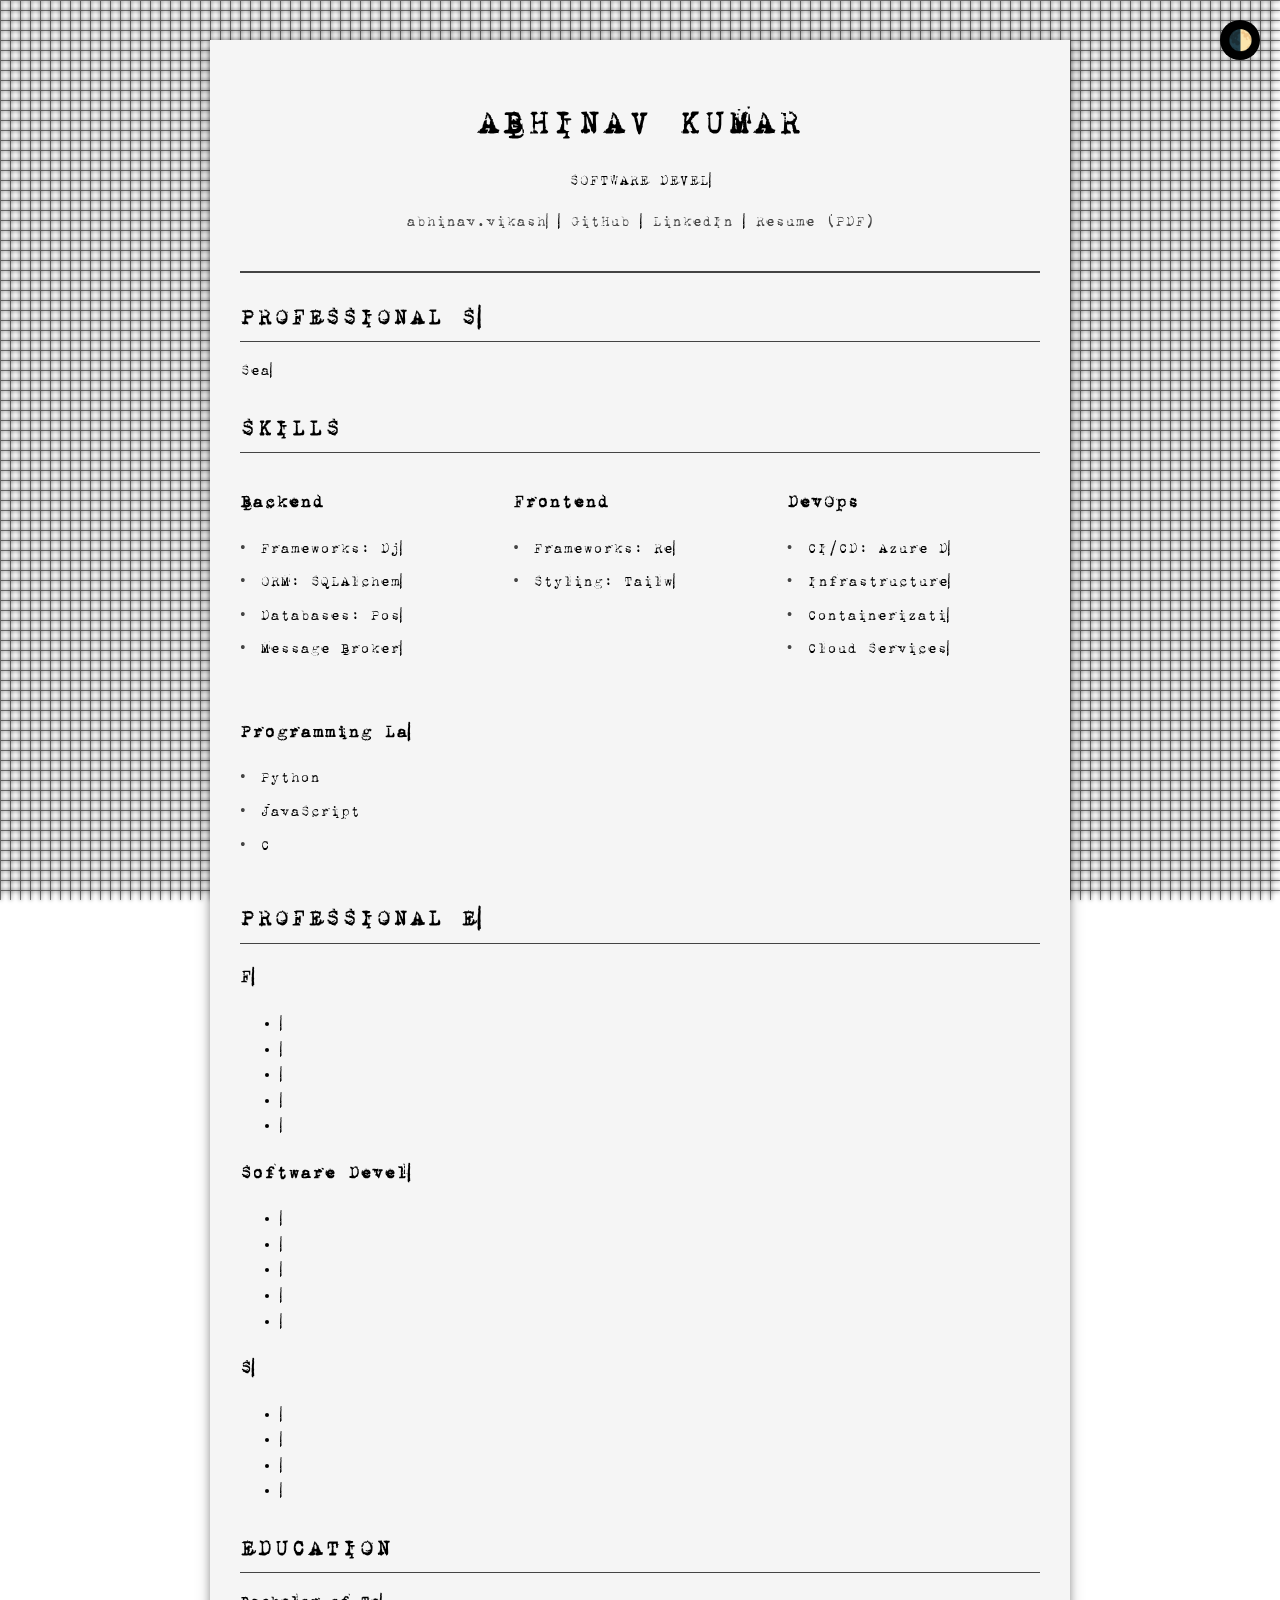
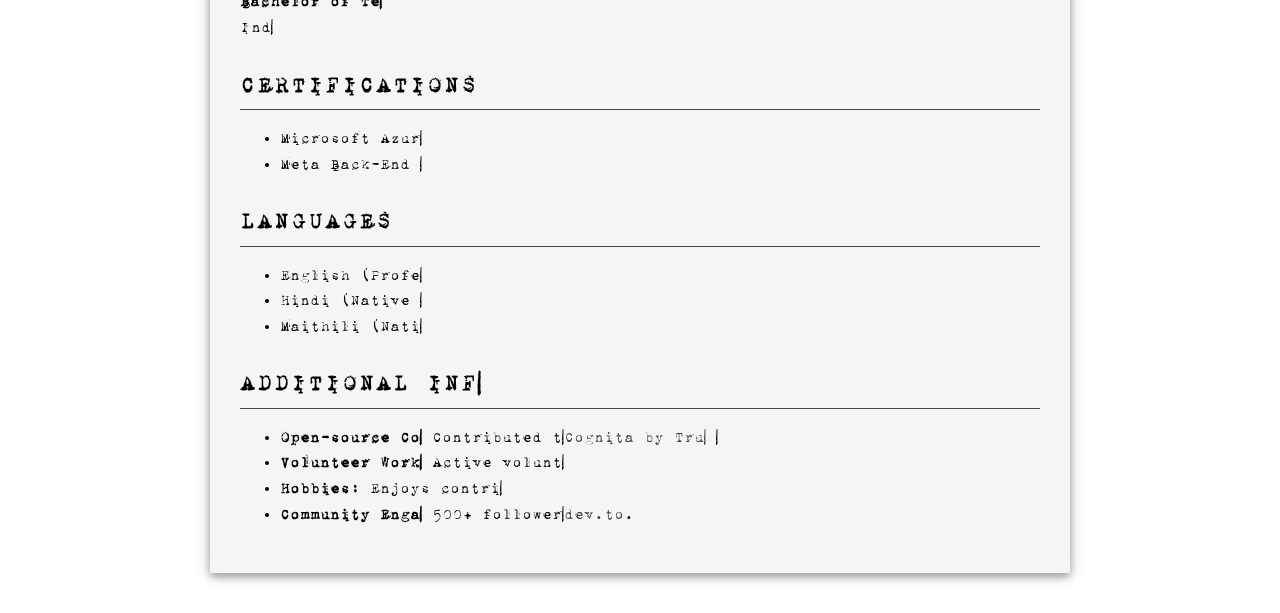
<file: index.html>
<!DOCTYPE html>
<html lang="en">
  <head>
    <meta charset="UTF-8" />
    <meta name="viewport" content="width=device-width, initial-scale=1.0" />
    <title>Abhinav Kumar - Resume</title>
    <link rel="stylesheet" href="styles.css" />
  </head>
  <body>
    <button class="mode-toggle" id="modeToggle">🌓</button>
    <div class="container">
      <header>
        <h1 class="typing-effect">ABHINAV KUMAR</h1>
        <p>SOFTWARE DEVELOPER</p>
        <p>
          <a href="mailto:abhinav.vikash2@gmail.com"
            >abhinav.vikash2@gmail.com</a
          >
          | <a href="https://github.com/abhinavk454">GitHub</a> |
          <a href="https://www.linkedin.com/in/maihuabhinav/">LinkedIn</a> |
          <a
            href="https://drive.google.com/uc?export=download&id=1x0s0F9EHRaX1QRaa6A4y2RDFn_PBFBIv"
            download="Abhinav_Kumar_Resume.pdf"
            >Resume (PDF)</a
          >
        </p>
      </header>

      <section>
        <h2>Professional Summary</h2>
        <p>
          Seasoned full-stack developer with over 3 years of professional
          experience, specializing in Python, JavaScript and C# based backend
          development Frameworks and React frontend solutions. Demonstrated
          expertise in designing and implementing scalable, high-impact
          applications used by 100,000+ users. Adept at delivering
          performance-driven solutions using modern frameworks and tools, with a
          keen focus on user satisfaction and system efficiency.
        </p>
      </section>

      <section>
        <h2>Skills</h2>
        <div class="skills">
          <div>
            <h3>Backend</h3>
            <ul>
              <li>Frameworks: Django, FastAPI, Node.js, .NET</li>
              <li>ORM: SQLAlchemy</li>
              <li>Databases: PostgreSQL, MongoDB</li>
              <li>Message Broker: RabbitMQ</li>
            </ul>
          </div>
          <div>
            <h3>Frontend</h3>
            <ul>
              <li>Frameworks: React, Redux Toolkit, Next.js</li>
              <li>Styling: Tailwind CSS</li>
            </ul>
          </div>
          <div>
            <h3>DevOps</h3>
            <ul>
              <li>CI/CD: Azure DevOps, Azure Pipeline, Jenkins</li>
              <li>Infrastructure as Code: Ansible, Terraform</li>
              <li>Containerization: Docker, Helm</li>
              <li>Cloud Services: AWS EC2, S3</li>
            </ul>
          </div>
          <div>
            <h3>Programming Languages</h3>
            <ul>
              <li>Python</li>
              <li>JavaScript</li>
              <li>C</li>
            </ul>
          </div>
        </div>
      </section>

      <section>
        <h2>Professional Experience</h2>
        <div class="experience-item">
          <h3>
            Freelance Software Developer | Apex Creators, Kolkata, WB | 2023 -
            Present
          </h3>
          <ul>
            <li>
              Developed custom websites and payment pages for diverse clients,
              including NGOs and organizations.
            </li>
            <li>
              Implemented responsive designs, improving user experience across
              devices.
            </li>
            <li>
              Integrated secure payment gateways, increasing online donations
              for NGO clients by 25%.
            </li>
            <li>
              Optimized website load times, achieving a 30% improvement in page
              speed scores.
            </li>
            <li>
              Designed and implemented backend services to ensure robust and
              scalable solutions.
            </li>
          </ul>
        </div>
        <div class="experience-item">
          <h3>Software Developer Backend | ATPL, Kolkata, WB | 2022 - 2023</h3>
          <ul>
            <li>
              Designed and developed a comprehensive timetable management system
              for teachers and students, serving over 100,000 users.
            </li>
            <li>
              Implemented backend services, creating robust API structures for
              complex scheduling algorithms and data management.
            </li>
            <li>
              Developed frontend components, ensuring a responsive and intuitive
              user interface, leading to high user adoption rates.
            </li>
            <li>
              Optimized database queries and implemented caching strategies,
              reducing load times by 50%.
            </li>
            <li>
              Led a team of 3 junior developers, mentoring them on best
              practices and ensuring code quality through regular reviews.
            </li>
          </ul>
        </div>
        <div class="experience-item">
          <h3>
            Software Engineer (ASE) | Tata Consultancy Services, Pune, IN | 2021
            - 2022
          </h3>
          <ul>
            <li>
              Architected and implemented a robust payroll application API for
              Ernst & Young (E&Y).
            </li>
            <li>
              Developed a modular architecture, reducing code duplication by 30%
              and improving maintainability.
            </li>
            <li>
              Implemented comprehensive unit and integration tests, achieving
              95% code coverage.
            </li>
            <li>
              Optimized bulk data processing, reducing payroll calculation time
              by 60% for large enterprises.
            </li>
          </ul>
        </div>
      </section>

      <section>
        <h2>Education</h2>
        <p>
          <strong>Bachelor of Technology in Information Technology</strong
          ><br />
          Indian Institute of Engineering Science and Technology, Shibpur,
          Howrah, WB | 2017 - 2021
        </p>
      </section>

      <section>
        <h2>Certifications</h2>
        <ul>
          <li>Microsoft Azure Solutions (AZ-900)</li>
          <li>Meta Back-End Developer Professional Certificate</li>
        </ul>
      </section>

      <section>
        <h2>Languages</h2>
        <ul>
          <li>English (Professional working proficiency)</li>
          <li>Hindi (Native proficiency)</li>
          <li>Maithili (Native proficiency)</li>
        </ul>
      </section>

      <section>
        <h2>Additional Information</h2>
        <div class="experience-item">
          <ul>
            <li>
              <strong>Open-source Contribution:</strong> Contributed to
              <a href="https://github.com/truefoundry/cognita"
                >Cognita by TrueFoundry</a
              >
              and many OSS.
            </li>
            <li>
              <strong>Volunteer Work:</strong> Active volunteer for local coding
              bootcamps and workshops, mentoring aspiring developers.
            </li>
            <li>
              <strong>Hobbies:</strong> Enjoys contributing to open-source
              projects, reading tech blogs, and participating in hackathons.
            </li>
            <li>
              <strong>Community Engagement:</strong> 500+ followers on
              <a href="https://dev.to/abhinavk454">dev.to</a>.
            </li>
          </ul>
        </div>
      </section>
    </div>

    <script>
      const modeToggle = document.getElementById("modeToggle");
      const body = document.body;

      modeToggle.addEventListener("click", () => {
        body.classList.toggle("dark-mode");
        modeToggle.textContent = body.classList.contains("dark-mode")
          ? "🌞"
          : "🌓";
      });
      document.addEventListener("DOMContentLoaded", function () {
        const body = document.body;
        const textNodes = getTextNodes(body);

        textNodes.forEach((node) => {
          const text = node.nodeValue;
          node.nodeValue = "";
          typeWriter(node, text, 0);
        });

        function getTextNodes(element) {
          const nodes = [];
          const walker = document.createTreeWalker(
            element,
            NodeFilter.SHOW_TEXT,
            null,
            false
          );
          let node;
          while ((node = walker.nextNode())) {
            if (node.nodeValue.trim()) {
              nodes.push(node);
            }
          }
          return nodes;
        }

        function typeWriter(node, text, index) {
          if (index < text.length) {
            node.nodeValue = text.slice(0, index) + "|";
            setTimeout(() => typeWriter(node, text, index + 1), 50); // Adjust the speed of the typing effect here
          } else {
            node.nodeValue = text;
          }
        }

        // Blinking cursor
        const cursorInterval = setInterval(() => {
          const cursor = document.querySelectorAll(".cursor");
          cursor.forEach((c) => {
            c.style.opacity = c.style.opacity === "0" ? "1" : "0";
          });
        }, 500); // Adjust the blinking speed here
      });
    </script>
  </body>
</html>
</file>
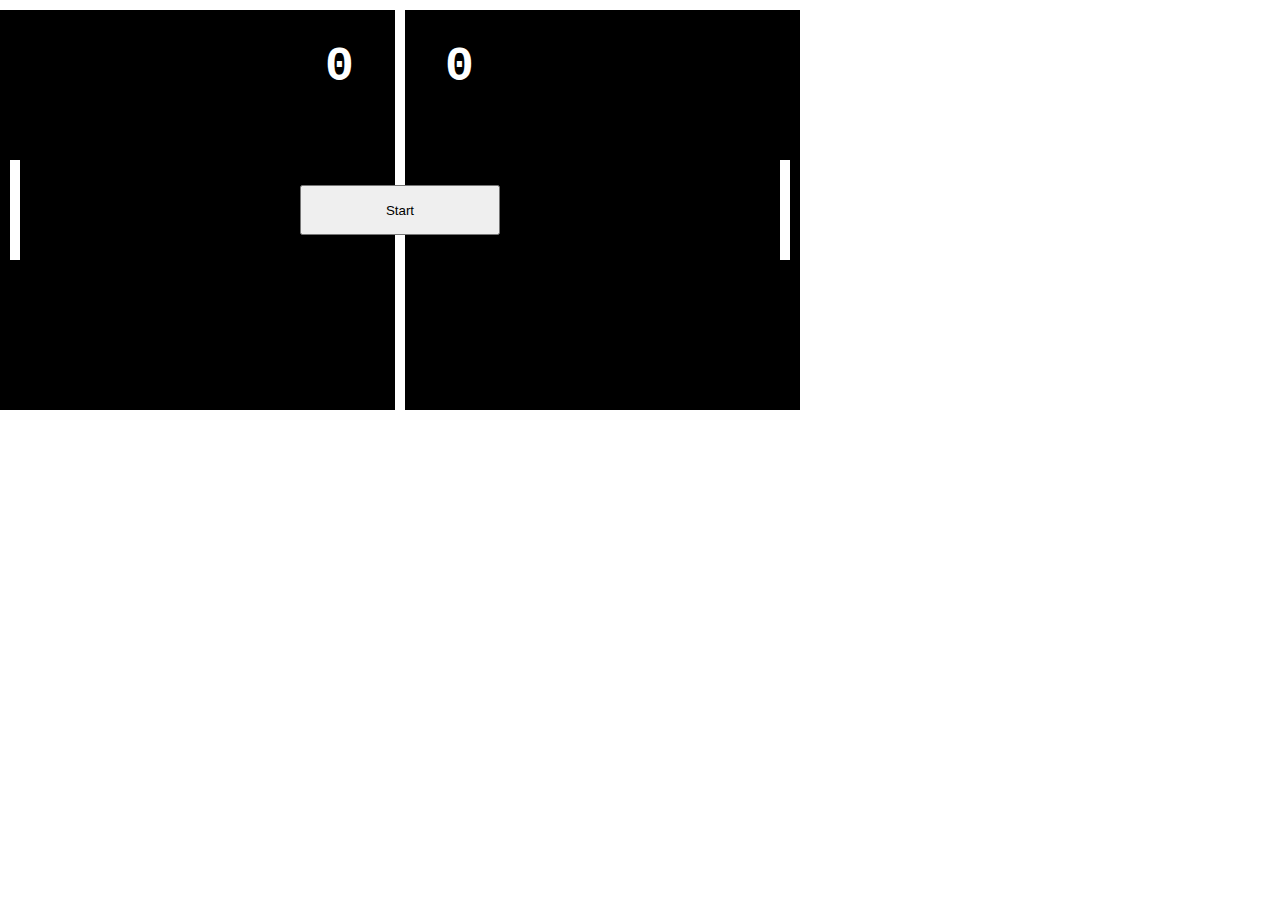
<file: pong.html>
<!DOCTYPE html> <!-- this !DOCTYPE declaration identifies this file as an HTML5 file. 
    It's not strictly necessary in most cases, but it does keep IE from pooping the bed. -->
    
    
    <!-- every HTML document starts with the HTML tag -->
    <html>
    
    <!-- the HEAD is where we put everything that is NOT actual, visible content. -->
    <head>
    
        <!-- this META tag is used by the browser to know how to translate the raw byte data
        of the file into character data that it can interpret. This isn't strictly necessary,
        but it's nice to include. -->
        <meta charset="UTF-8">
    
        <!-- the following META tags define some features for iPhone and iPad -->
        <meta name="apple-mobile-web-app-capable" content="yes">
        <meta name="apple-mobile-web-app-status-bar-style" content="black-translucent">
    
        <!-- this META tag is used by mobile browsers to figure out how to display
        the page. We do this because we don't want people to resize it. -->
        <meta name="viewport" content="user-scalable=no, width=800">
        <!-- this will show up in the browser window's title bar -->
        <title>Ping Pong</title>
    
        <!-- normally, one would put the STYLE declaration into a separate file, but
        in this case, it's convenient to keep everything in the same file. Cascading 
        Style Sheets (CSS) are used to setup the shape and colors of things. -->
        <style type="text/css">
            /* different browsers vary in how much margin or 
        padding they apply to the root level document,
        so we force everyone to have the same amount. */
            body
            {
                background-color: #ffffff;
                margin: 0;
                padding: 0;
            }
            
            /* It's not typical to include a rule for DIV tags.
       In this case, we have a very limited example, so
       specifying a rule for the DIV tag is expedient. */
            div
            {
                position: absolute;
                margin: 0;
                padding: 0;
                background-color: #ffffff;
            }
            
            /* There are two different score indicators, so the 
       rule that affects their font appearance will be
       applied as a class. */
            .score
            {
                top: 30px;
                color: #fff;
                background-color: transparent;
                font-family: fixedsys, Courier, "Courier New" , fixed;
                font-weight: bold;
                font-size: 36pt;
            }
            
            /* and then the individual score counters are positioned
       seperately */
            #score1
            {
                left: 325px;
            }
            
            #score2
            {
                left: 445px;
            }
            
            /* This is kind of the "background" of the game, as well
       as a container that can be used to reposition it
       essentially anywhere. */
            #board
            {
                top: 0px;
                left: 0px;
                width: 800px;
                height: 400px;
                border-top: solid 10px #fff;
                border-bottom: solid 10px #fff;
                background-color: #000000;
            }
            
            /* This is just a visual reference. It doesn't actually 
       affect the game play at all. */
            #divider
            {
                top: 0px;
                left: 395px;
                width: 10px;
                height: 400px;
            }
            
            /* This is kind of cheap, but sometimes you just want something
       done. This is all that suffices for a "title" screen in the
       game. It gives the user a chance to acclimate to the layout
       and start on their own time. */
            button#start
            {
                position: absolute;
                top: 175px;
                left: 300px;
                width: 200px;
                height: 50px;
            }
            
            /* Never forget that you need to give quite a bit of feedback
       to the user. This setups the block of text that will tell
       the user what is going on. */
            #status
            {
                top: 170px;
                left: 95px;
                width: 600px;
                padding: 10px;
                text-align: center;
                background-color: black;
                display: none;
            }
        </style>
    
        <!-- again, the SCRIPT declaration would typically appear in its own file,
    but it is more convenient today to keep them in one. -->
        <script type="text/javascript">
            /* JavaScript is an functional and object oriented language. To
            define "classes", you define a function that saves attributes
            to itself. */
    
            /* by making these specific values variables, we can make the game
            more customizable. */
            var PLAY_WIDTH = 800;
            var PLAY_HEIGHT = 400;
            var LINE_WIDTH = 10;
            var PADDLE_LENGTH = 100;
    
            /* This is a convenience function to cover a fairly common task.
            Basically, this is just creating the same <DIV> tag that are
            declared below in the HTML, but doing it through JavaScript. */
            function makeRect(x, y, width, height, bgcolor)
            {
                /* This is a function provided by the browser to create HTML elements on-the-fly.
                The element is not automatically added to the page. */
                var elem = document.createElement("div");
    
                /* These are all CSS attributes for the element that we are setting
                through JavaScript. */
                var s = elem.style;
                s.position = "absolute";
                s.padding = "0";
                s.backgroundColor = bgcolor;
                s.top = y + "px";
                s.left = x + "px";
                s.width = width + "px";
                s.height = height + "px";
    
                /* This makeRect() function does not do anything to the page itself,
                it merely creates the rectangle and gives it back to whomever
                called it. */
                return elem;
            }
    
    
            /* a little something for IE <= 8's benefit */
            if (!document.addEventListener)
            {
                document.addEventListener = function (eventName, func)
                {
                    eventName = "on" + eventName;
                    if (this[eventName])
                    {
                        var temp = this[eventName];
                        this[eventName] = function ()
                        {
                            console.log(event);
                            temp(event);
                            func(event);
                        };
                    }
                    else
                    {
                        this[eventName] = function () { func(event) };
                    }
                };
            }
    
            /* This class represents the player's paddle and score. */
            function Player(scoreDisplay, x, y, width, height)
            {
                this.x = x;
                this.y = y;
                this.startY = y;
                this.width = width;
                this.height = height;
                this.score = 0;
                this.scoreDisplay = scoreDisplay;
                this.elem = makeRect(this.x, this.y, this.width, this.height, "#fff");
                document.getElementById("board").appendChild(this.elem);
            }
    
            /* the following functions are called methods. Methods are functions that 
            apply to classes. Because we have to set them as properties of the class,
            we have to use an alternative form of the function declaration.*/
    
            /* The reset() method is used after a Game Over to put everything back to its
            starting position */
            Player.prototype.reset = function ()
            {
                this.moveTo(this.startY);
                this.score = 0;
                this.scoreDisplay.innerHTML = this.score;
            };
    
            /* The moveTo() method is used to move the paddle, check to make it stay inside
            the bounds of play, and update the display of the paddle on the screen */
            Player.prototype.moveTo = function (y)
            {
                this.y = y;
                if (this.y > PLAY_HEIGHT - PADDLE_LENGTH)
                {
                    this.y = PLAY_HEIGHT - PADDLE_LENGTH;
                }
                else if (this.y < 0)
                {
                    this.y = 0;
                }
                this.elem.style.top = Math.floor(this.y) + "px";
            };
    
            /* The scored() method is used to increase a player's score and update the
            display of the score. */
            Player.prototype.scored = function ()
            {
                this.score++;
                this.scoreDisplay.innerHTML = this.score;
            };
    
            /* The AI() method is the Artificial Intelligience for paddles. This implementation
            is pretty stupid and easy to beat, but offers a fairly reasonable behavior that is
            nice to play against for such a simple game. */
            Player.prototype.AI = function (ball)
            {
                /* the AI player is only going to play when the ball is moving towards it.
                This means that the AI is specifically only coded for the paddle on the right
                side of the play area */
                if (ball.dx > 0)
                {
                    if (ball.y > this.y + this.height - LINE_WIDTH)
                    {
                        // the ball has moved past the bottom of the paddle
                        this.moveTo(this.y + 1);
                    }
                    else if (ball.y < this.y)
                    {
                        // the ball has moved past the top of the paddle
                        this.moveTo(this.y - 1);
                    }
                }
            };
    
    
            /* The intersect() method checks to see if the rectangle for the ball
            overlaps the rectangle for the paddle in any way. It returns a TRUE/FALSE
            value that can be used to direct the calling function. */
            Player.prototype.intersect = function (ball)
            {
                return ball.x + ball.width  >= this.x 
                    && ball.x               <= this.x + this.width
                    && ball.y + ball.height >= this.y 
                    && ball.y               < this.y + this.height;
            };
    
            /* The bounce() methods checks to see if the ball hit the paddle (using
            the intersect() method), then reflects the ball away, adding some english
            to the ball for strategic players to exploit. */
            Player.prototype.bounce = function (ball)
            {
                if (this.intersect(ball))
                {
                    /* Increase the speed of the ball slightly */
                    ball.dx *= -1.1;
    
                    /* determine how far the middle of the ball is from the middle
                    of the paddle. */
                    var dy = (this.y + this.height / 2) - (ball.y + ball.height / 2);
    
                    /* add some english to the ball as it bounces away, proportional
                    to how far from the center of the paddle the ball is. The value
                    of 333 has no inherent meaning. I picked it because it seemed to
                    work well. This is what is usually called a "fudge factor". */
                    ball.dy -= dy / 333;
    
                    /* tell the calling function a collision occured */
                    return true;
                }
    
                /* or, tell the calling function that no collision occured */
                return false;
            }
    
            /* This class represents the ball's position. */
            function Ball(width, height)
            {
                //this keeps the ball off the screen so it doesn't appear in a weird place.
                this.x = -1000; 
                this.y = 0;
                this.dx = 0;
                this.dy = 0;
                this.width = width;
                this.height = height;
                this.elem = makeRect(this.x, this.y, this.width, this.height, "#fff");
                document.getElementById("board").appendChild(this.elem);
            }
    
            /* The drop() function puts the ball "in play". It takes a direction and a 
            max-speed for the ball, then figures out a semi-random direction in which to
            launch the ball. Initially, the ball is setup way off-screen so it doesn't appear
            before the game has started. */
            Ball.prototype.drop = function (direction, speed)
            {
                //get the ball out of view before the start of play
                this.x = -100;
                this.y = 0;
                this.display();
    
                //Putting the ball in the center of the play area
                this.x = (PLAY_WIDTH - LINE_WIDTH) / 2;
                this.y = (PLAY_HEIGHT - LINE_WIDTH) / 2;
    
                /* Another "fudge factor" for speed. Ensures a minimum speed (0.2 pixels 
                per millisecond) as well as a maximum speed (0.2 + 0.3 = 0.5 pixels per 
                millisecond). The speed is based on the current combined score of the 
                two players, and as the game is to 5, the highest score before a game-over 
                is 4 to 4, so the highest speed is 8. */
                var vel = 0.2 + 0.3 * speed / 8;
    
                /* Using a random number generator, picks an angle at which to launch the
                ball. It's will be any angle in a 90 degree wedge pointed in the direction
                of one of the paddles. */
                var angle = (Math.random() * 2 - 1) * Math.PI / 4;
    
                /* sets the initial velocity of the ball */
                this.dx = direction * Math.cos(angle) * vel;
                this.dy = Math.sin(angle) * vel;
            };
    
            /* The display() method puts the ball's representing DIV tag where it should
            be on the display area. This is done separately because we may need to update
            the location of the ball many times before showing its location on screen. */
            Ball.prototype.display = function ()
            {
                this.elem.style.top = Math.floor(this.y) + "px";
                this.elem.style.left = Math.floor(this.x) + "px";
            };
    
            /* The advance() method moves the ball forward by its velocity */
            Ball.prototype.advance = function ()
            {
                this.x += this.dx;
                this.y += this.dy;
            };
    
            /* The bounced() method checks to see if the ball has bounced off of anything,
            either the top/bottom walls of the play field or one of the players' paddles. */
            Ball.prototype.bounced = function (p1, p2, maxY)
            {
                // check to see if the ball hit the top wall
                if (this.y < 0 || this.y >= maxY)
                {
                    this.dy *= -1;
                }
    
                // check to see if the ball hit either of the paddles.
                return p1.bounce(this) || p2.bounce(this);
            };
    
            /* These variables are used to keep track of things that we
            need to play the game. */
            var p1, p2, ball, timer, lastFrame, startButton, statusBox, state;
            window.onload = function ()
            {
                // need to be able to show/hide the start button
                startButton = document.getElementById("start");
                // need to be able to show/hide the status display
                statusBox = document.getElementById("status");
    
                // This should be pretty self-explanatory
                ball = new Ball(LINE_WIDTH, LINE_WIDTH);
    
                // making the paddles for each of the players
                p1 = new Player(
                    document.getElementById("score1"), // this player's score box
                    LINE_WIDTH,                        // the location of the paddle is spaced enough to give a full ball-width behind it
                    (PLAY_HEIGHT - PADDLE_LENGTH) / 2, // vertically center the paddle on the play area
                    LINE_WIDTH,                        // the paddle's width is the same size as all of the other lines
                    PADDLE_LENGTH);                    // standardized height
    
                // exactly the same as the other paddle, except on the opposite side of the screen.
                p2 = new Player(
                    document.getElementById("score2"),
                    PLAY_WIDTH - LINE_WIDTH * 2,        // the left edge of the paddle is a ball's width and a paddle's width away from the right edge of the board
                    (PLAY_HEIGHT - PADDLE_LENGTH) / 2,
                    LINE_WIDTH,
                    PADDLE_LENGTH);
            };
    
            
            /* This is an "event". It occurs when something happens. In this case, when the
            user moves their mouse. We use it to move the user's paddle. */
            
            function movePlayer1(y)
            {
                p1.moveTo(y - PADDLE_LENGTH / 2);
            }
    
            if(navigator.userAgent.indexOf("iPad") != -1
                || navigator.userAgent.indexOf("iPod") != -1
                || navigator.userAgent.indexOf("iPhone") != -1
                || navigator.userAgent.indexOf("Android") != -1)
            {
                console.log("Is Mobile OS");
                document.addEventListener("touchmove", function (evt)
                {
                    if (evt.touches.length > 0)
                    {
                        movePlayer1(evt.touches[0].pageY);
                    }
                    evt.preventDefault();
                }); 
            }
            else
            {
                console.log("Is Desktop OS");
                document.addEventListener("mousemove", function (evt)
                {
                    movePlayer1(evt.clientY);
                });
            }
            
    
            /* the following functions are all game-state management functions.
            The game goes through multiple states: title screen, play, between-points,
            and game-over. These functions handle one of each. */
    
            /* we're doing literally nothing for the title screen. A separate button
            on the page controls this */
            function titleScreen(delta)
            {
                //not going to do anything right now
            }
    
            /* The time before the ball goes live is used to prepare the user. 
            The delta parameter to the function tells the function how long it 
            has been since the last major update. */
            function prePlay(delta)
            {
                if (delta < 1000) // Displayed during the first second
                    statusBox.innerHTML = "Ready...";
                else if (delta < 2000) // Displayed during the second second
                    statusBox.innerHTML = "Set...";
                else if (delta < 3000) // Displayed during the third second
                    statusBox.innerHTML = "GO!";
                else
                {
                    statusBox.style.display = "none"; // hide the status box we were just using
                    state = updateGame; // change the state of the game to live-action
                    return true; // tell the calling function that this function says its okay to update the timer
                }
                return false;
            }
    
            /* This is "The Game". This is were all of the logic for the game is managed. */
            function updateGame(delta)
            {
                /* to update the location of the game, we're going to simulate it's position at
                every millisecond since the last update. */
                for (var i = 0; i < delta && state == updateGame; ++i)
                {
                    // move the ball
                    ball.advance();
    
                    // check to see what happened to the ball
                    if (!ball.bounced(p1, p2, PLAY_HEIGHT - LINE_WIDTH))
                    {
                        var scoringPlayer = null;
                        /* if the ball didn't hit anything, did it go past
                        any of the paddles? */
                        if (ball.x < p1.x)
                        {
                            // slipping past paddle 1 means player 2 scored
                            scoringPlayer = p2;
                        }
                        else if (ball.x > p2.x)
                        {
                            // slipping past paddle 1 means player 2 scored
                            scoringPlayer = p1;
                        }
    
                        // if one of the players scored
                        if(scoringPlayer != null)
                        {
                            // increase their score
                            scoringPlayer.scored();
                            //redrop the ball
                            ball.drop(scoringPlayer == p1 ? 1 : -1, p1.score + p2.score);
                            //show the status box for the next game state 
                            statusBox.style.display = "block";
                            if (scoringPlayer.score < 5)
                            {
                                /* we're still playing if the person who just scored hasn't hit
                                the max score. */
                                state = prePlay; 
                            }
                            else
                            {
                                state = gameOver;
                            }
                        }
                    }
                }
    
                if (state == updateGame)
                {
                    /* If we're still playing and haven't gone to the game-over or inter-point state,
                    then we'll run the P2 AI based on the ball's new location */
                    for (var i = 0; i < delta; i += AI_STEP)
                    {
                        p2.AI(ball);
                    }
                    ball.display();
                }
    
                return true;
            }
            
            var AI_STEP = 5;
    
            /* This is really simple, mostly just spends a few of seconds displaying the Game Over
            text before resetting the game to the title screen */
            function gameOver(delta)
            {
                if (delta < 3000)
                {
                    statusBox.innerHTML = "Game Over";
                }
                else
                {
                    clearInterval(timer);
                    statusBox.style.display = "none";
                    startButton.style.display = "block";
                    p1.reset();
                    p2.reset();
                    state = titleScreen;
                    return true;
                }
                return false;
            }
    
    
            /* this function is the "time keeper" of the game. We have to know how much time
            it took to update the screen each time we've shown something, so we know how far
            to move the ball next time. */
            function timerTick()
            {
                var currentFrame = new Date().getTime();
                var delta = currentFrame - lastFrame;
                if (state(delta))
                {
                    lastFrame = currentFrame;
                }
            }
    
            /* this function is called when the start button is clicked. It initializes the game
            and starts the timer working. */
            function start()
            {
                startButton.style.display = "none";
                statusBox.style.display = "block";
                lastFrame = new Date().getTime();
                ball.drop(1, 0);
                state = prePlay;
                timer = setInterval(timerTick, 33); //roughly 30 FPS  (1000 / 30) = 33
            }
        </script>
    </head>
    <body>
        <div id="board">
            <div id="divider"></div>
            <div id="score1" class="score">0</div>
            <div id="score2" class="score">0</div>
            <div id="status" class="score">Ready</div>
            <button onclick="start()" id="start">Start</button>
        </div>
    </body>
    </html>
</file>
<file: styles.css>
/* Font imports */
@import url("https://fonts.googleapis.com/css2?family=Special+Elite&family=Courier+Prime:ital,wght@0,400;0,700;1,400;1,700&family=Poppins:ital,wght@0,100;0,200;0,300;0,400;0,500;0,600;0,700;0,800;0,900;1,100;1,200;1,300;1,400;1,500;1,600;1,700;1,800;1,900&family=Righteous&family=Tiny5&display=swap");

@font-face {
  font-family: "1942 report";
  src: url(./1942.ttf);
}

@font-face {
  font-family: "CarbonType";
  src: url(./carbontype.ttf);
}

/* CSS Variables */
:root {
  --bg-color: #ffffff;
  --text-color: #000000;
  --heading-color: #000000;
  --container-bg: #f5f5f5;
  --accent-color: #444444;
  --section-bg: #e0e0e0;
}

.dark-mode {
  --bg-color: #001100;
  --text-color: #00ff00;
  --heading-color: #00ff00;
  --container-bg: #002200;
  --accent-color: #008800;
  --section-bg: #003300;
}

/* Global Styles */
body {
  font-family: "1942 report", cursive;
  line-height: 1.6;
  color: var(--text-color);
  background-color: var(--bg-color);
  margin: 0;
  padding: 0;
  font-size: 16px;
  transition: background-color 0.3s ease, color 0.3s ease;
  overflow: auto;
}

/* Container Styles */
.container {
  max-width: 800px;
  margin: 40px auto;
  padding: 30px;
  background-color: var(--container-bg);
  box-shadow: 0 4px 8px rgba(0, 0, 0, 0.3), 0 1px 15px rgba(0, 0, 0, 0.2);
}

/* Header Styles */
header {
  text-align: center;
  margin-bottom: 20px;
  border-bottom: 2px solid var(--accent-color);
  padding-bottom: 20px;
}

h1 {
  font-size: 36px;
  margin-bottom: 10px;
  color: var(--heading-color);
  text-transform: uppercase;
  letter-spacing: 2px;
}

h2 {
  font-size: 24px;
  margin-top: 25px;
  margin-bottom: 15px;
  border-bottom: 1px solid var(--accent-color);
  padding-bottom: 5px;
  text-transform: uppercase;
  letter-spacing: 1px;
}

/* Link Styles */
a {
  color: var(--accent-color);
  text-decoration: none;
}

a:hover {
  text-decoration: underline;
}

/* Button Styles */
.download-button,
.mode-toggle {
  display: flex;
  justify-content: center;
  align-items: center;
  background-color: var(--heading-color);
  color: var(--container-bg);
  padding: 10px 20px;
  text-decoration: none;
  font-weight: bold;
  transition: opacity 0.3s ease;
  border: none;
  cursor: pointer;
}

.download-button:hover,
.mode-toggle:hover {
  opacity: 0.9;
}

.mode-toggle {
  position: fixed;
  top: 20px;
  right: 20px;
  width: 40px;
  height: 40px;
  border-radius: 50%;
  font-size: 20px;
}

/* Skills and Additional Info Styles */
.skills {
  display: flex;
  flex-wrap: wrap;
  gap: 20px;
}

.skills div {
  flex: 1;
  min-width: 200px;
}

.skills ul,
.additional-info ul {
  list-style-type: none;
  padding-left: 0;
}

.skills ul li,
.additional-info ul li {
  margin-bottom: 8px;
  padding-left: 20px;
  position: relative;
}

.skills ul li::before,
.additional-info ul li::before {
  content: "•";
  color: var(--accent-color);
  position: absolute;
  left: 0;
}

/* Experience Item Styles */
.experience-item {
  /* background-color: var(--section-bg); */
  /* padding: 15px; */
  margin-bottom: 15px;
  /* border-left: 4px solid var(--accent-color); */
}

/* Retro Effects */
body::before {
  content: "";
  position: fixed;
  top: 0;
  left: 0;
  width: 100%;
  height: 100%;
  background-image: linear-gradient(
      to right,
      var(--text-color) 1px,
      transparent 1px
    ),
    linear-gradient(to bottom, var(--text-color) 1px, transparent 1px);
  background-size: 10px 10px;
  animation: moveLines 5s linear infinite;
  z-index: -1;
  filter: blur(2px);
  pointer-events: none;
}

body::after {
  content: "";
  position: fixed;
  top: 0;
  left: 0;
  width: 100%;
  height: 100%;
  background-image: linear-gradient(
      to right,
      var(--text-color) 1px,
      transparent 1px
    ),
    linear-gradient(to bottom, var(--text-color) 1px, transparent 1px);
  background-size: 10px 10px;
  /* background-size: 100% 4px; */
  z-index: -1;
  opacity: 0.5;
  pointer-events: none;
}

/* Animations */
@keyframes moveLines {
  0% {
    background-position: 0 0;
  }
  100% {
    background-position: 20px 20px;
  }
}

/* Media Queries */
@media (max-width: 600px) {
  body {
    font-size: 14px;
  }

  .container {
    padding: 15px;
  }

  h1 {
    font-size: 28px;
  }

  h2 {
    font-size: 20px;
  }
}
</file>
